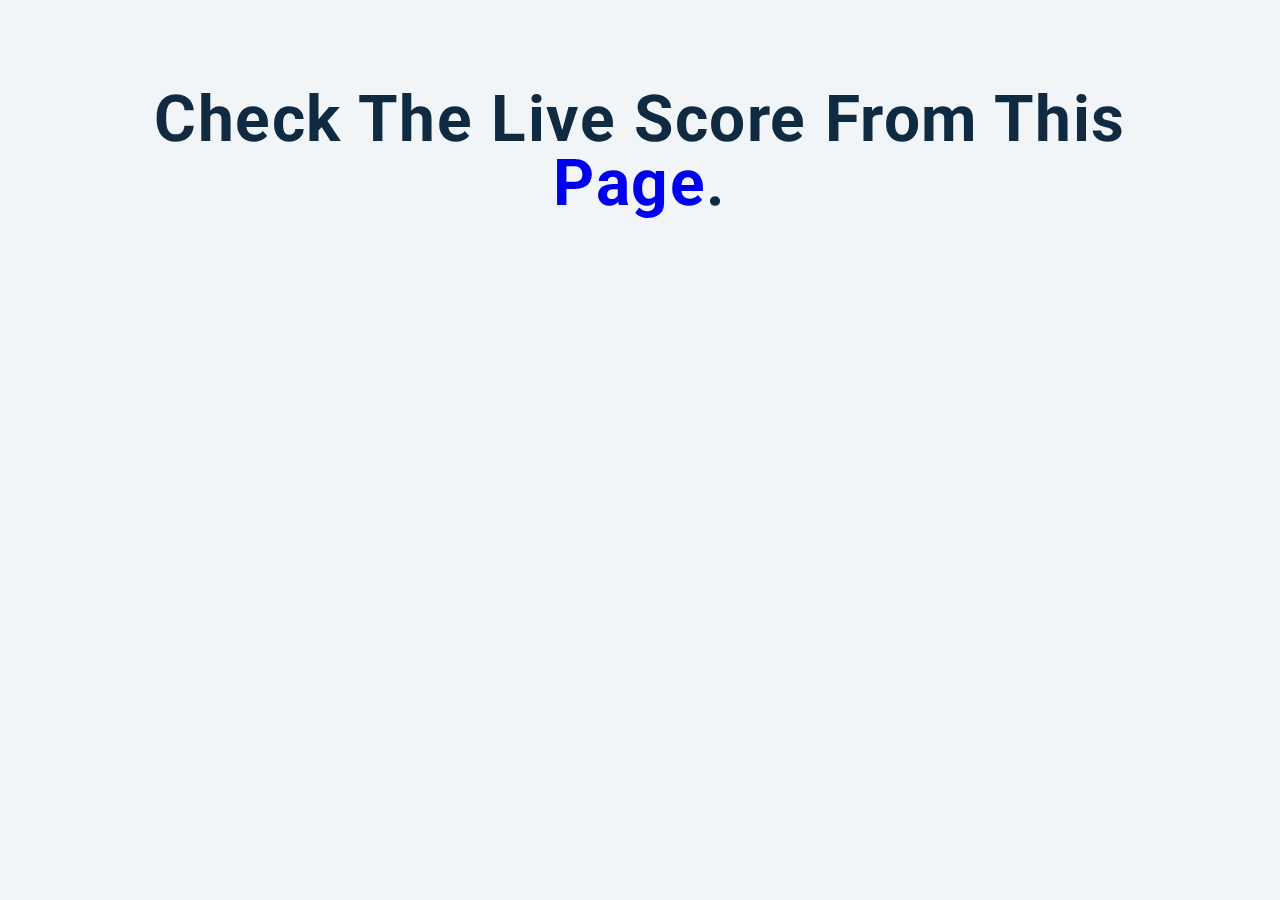
<file: index.html>
<!DOCTYPE html>
<html>
	<head>
		<meta charset="utf-8">
		<meta http-equiv="X-UA-Compatible" content="IE=edge">
		<meta name="viewport" content="width=device-width, initial-scale=1">
		<link rel="stylesheet" href="styles.css">
		<title>
			Cricket Scorer
		</title>
	</head>
	<body>
		<br>
		<center><h1 style="margin: 5%;">
			Check the live score from this <a href="live.html">page</a>.
		</h1></center>
	</body>
</html>
</file>
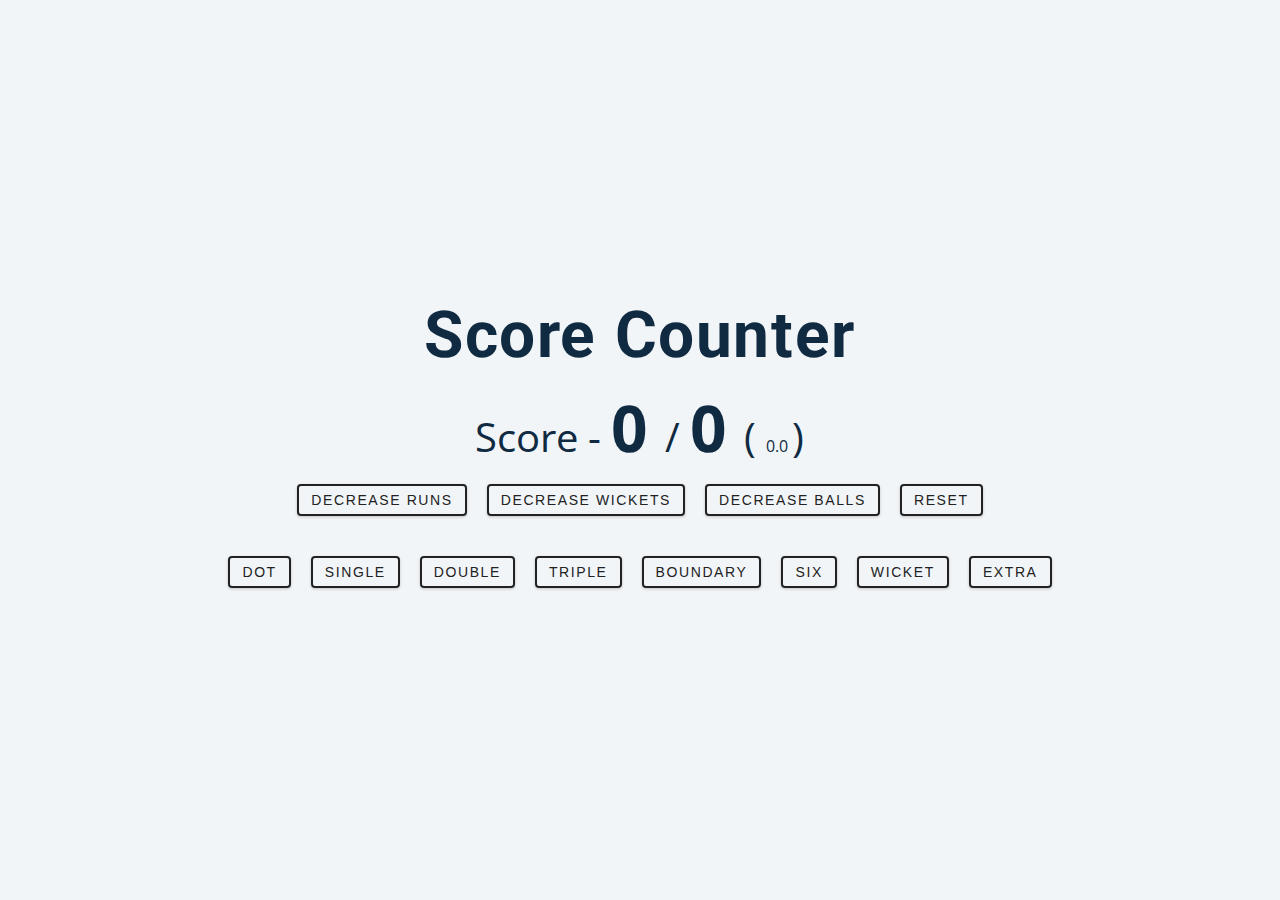
<file: counter.html>
<!DOCTYPE html>
<html lang="en">
	<head>
		<meta charset="utf-8">
		<meta http-equiv="X-UA-Compatible" content="IE=edge">
		<meta name="viewport" content="width=device-width, initial-scale=1.0">
		<title>
			Score Counter
		</title>
		<link rel="stylesheet" href="styles.css">
	</head>
	<body>
		<main><div class="container">
	        <h1>
	        	Score Counter
	        </h1>
	        <span class="placeholderTitles">
	        	Score - 
	        </span>
	        <span id="valueScore">
	        	0
	    	</span>
	    	<span class="placeholderTitles">
	    		/
	    	</span>
	    	<span id="valueWicket">
	    		0
	    	</span>
	    	<span class="placeholderTitles">
	    		(
	    	</span>
	    	<span id="valueOvers">
	    		0.0
	    	</span>
	    	<span class="placeholderTitles">
	    		)
	    	</span>
	    	<br>
	        <div class="button-container">
	        	<button class="btn decrease">
	        		Decrease Runs
	        	</button>
	        	<button class="btn minusOut">
	        		Decrease Wickets
	        	</button>
	        	<button class="btn minusBall">
	        		Decrease Balls
	        	</button>
	        	<button class="btn reset">
	        		Reset
	        	</button>
	        	<br><br>
	        	<button class="btn dot">
	        		Dot
	        	</button>
	        	<button class="btn single">
	        		Single
	        	</button>
	        	<button class="btn double">
	        		Double
	        	</button>
	        	<button class="btn triple">
	        		Triple
	        	</button>
	        	<button class="btn boundary">
	        		Boundary
	        	</button>
	        	<button class="btn six">
	        		Six
	        	</button>
	        	<button class="btn wicket">
	        		Wicket
	        	</button>
	        	<button class="btn extra">
	        		Extra
	        	</button>
	        </div>
	        <span id="valueAlerts">
	    	</span>
    	</div></main>
		<script src="app.js"></script>
	</body>
</html>
</file>
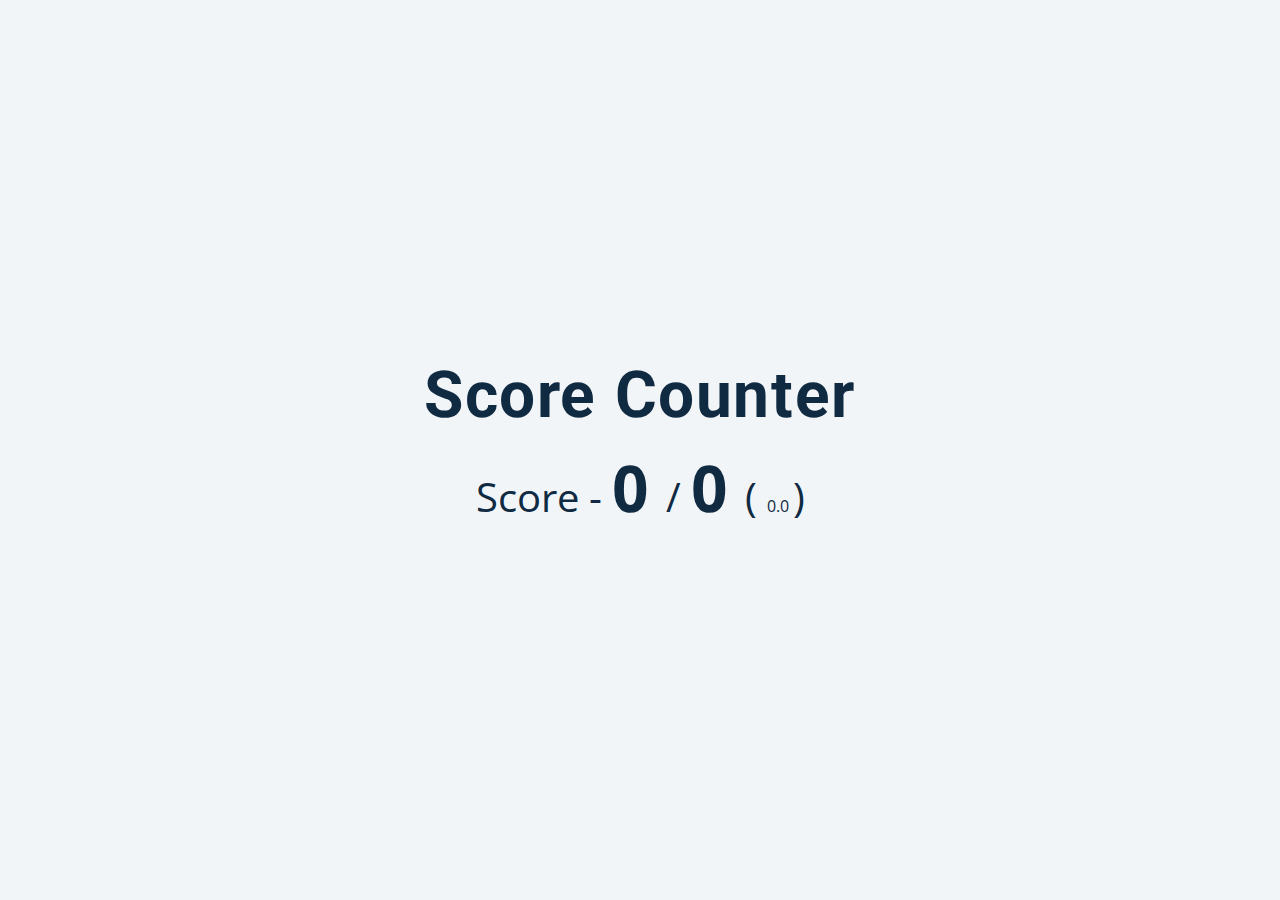
<file: live.html>
<!DOCTYPE html>
<html lang="en">
	<head>
		<meta charset="utf-8">
		<meta http-equiv="X-UA-Compatible" content="IE=edge">
		<meta name="viewport" content="width=device-width, initial-scale=1.0">
		<title>
			Live Score
		</title>
		<link rel="stylesheet" href="styles.css">
	</head>
	<body>
		<main><div class="container">
	        <h1>
	        	Score Counter
	        </h1>
	        <span class="placeholderTitles">
	        	Score - 
	        </span>
	        <span id="valueScore">
	        	0
	    	</span>
	    	<span class="placeholderTitles">
	    		/
	    	</span>
	    	<span id="valueWicket">
	    		0
	    	</span>
	    	<span class="placeholderTitles">
	    		(
	    	</span>
	    	<span id="valueOvers">
	    		0.0
	    	</span>
	    	<span class="placeholderTitles">
	    		)
	    	</span>
		</div></main>
		<script>
			function startLiveUpdate() {
				const valueScore=document.querySelector("#valueScore");
				const valueWicket=document.querySelector("#valueWicket");
				const valueOvers=document.querySelector("#valueOvers");
				setInterval(function() {
					fetch('fetch.php').then(function(response) {
						return response.json();
					}).then(function(data) {
						valueScore.textContent=data.score;
						valueWicket.textContent=data.wickets;
						valueOvers.textContent=data.overs;
					}).catch(function(error) {
						console.error(error);
					})
				}, 2000);
			}
			document.addEventListener('DOMContentLoaded', function(){
				startLiveUpdate();
			});
		</script>
	</body>
</html>
</file>
<file: styles.css>
@import url("https://fonts.googleapis.com/css?family=Open+Sans|Roboto:400,700&display=swap");
:root {
  --clr-primary-1: hsl(205, 86%, 17%);
  --clr-primary-2: hsl(205, 77%, 27%);
  --clr-primary-3: hsl(205, 72%, 37%);
  --clr-primary-4: hsl(205, 63%, 48%);
  --clr-primary-5: hsl(205, 78%, 60%);
  --clr-primary-6: hsl(205, 89%, 70%);
  --clr-primary-7: hsl(205, 90%, 76%);
  --clr-primary-8: hsl(205, 86%, 81%);
  --clr-primary-9: hsl(205, 90%, 88%);
  --clr-primary-10: hsl(205, 100%, 96%);
  --clr-grey-1: hsl(209, 61%, 16%);
  --clr-grey-2: hsl(211, 39%, 23%);
  --clr-grey-3: hsl(209, 34%, 30%);
  --clr-grey-4: hsl(209, 28%, 39%);
  --clr-grey-5: hsl(210, 22%, 49%);
  --clr-grey-6: hsl(209, 23%, 60%);
  --clr-grey-7: hsl(211, 27%, 70%);
  --clr-grey-8: hsl(210, 31%, 80%);
  --clr-grey-9: hsl(212, 33%, 89%);
  --clr-grey-10: hsl(210, 36%, 96%);
  --clr-white: #fff;
  --clr-red-dark: hsl(360, 67%, 44%);
  --clr-red-light: hsl(360, 71%, 66%);
  --clr-green-dark: hsl(125, 67%, 44%);
  --clr-green-light: hsl(125, 71%, 66%);
  --clr-black: #222;
  --ff-primary: "Roboto", sans-serif;
  --ff-secondary: "Open Sans", sans-serif;
  --transition: all 0.3s linear;
  --spacing: 0.1rem;
  --radius: 0.25rem;
  --light-shadow: 0 5px 15px rgba(0, 0, 0, 0.1);
  --dark-shadow: 0 5px 15px rgba(0, 0, 0, 0.2);
  --max-width: 1170px;
  --fixed-width: 620px;
}
*,
::after,
::before {
  margin: 0;
  padding: 0;
  box-sizing: border-box;
}
body {
  font-family: var(--ff-secondary);
  background: var(--clr-grey-10);
  color: var(--clr-grey-1);
  line-height: 1.5;
  font-size: 0.875rem;
}
ul {
  list-style-type: none;
}
a {
  text-decoration: none;
}
h1, h2, h3, h4 {
  letter-spacing: var(--spacing);
  text-transform: capitalize;
  line-height: 1.25;
  margin-bottom: 0.75rem;
  font-family: var(--ff-primary);
}
h1 {
  font-size: 3rem;
}
h2 {
  font-size: 2rem;
}
h3 {
  font-size: 1.25rem;
}
h4 {
  font-size: 0.875rem;
}
p {
  margin-bottom: 1.25rem;
  color: var(--clr-grey-5);
}
@media screen and (min-width: 800px) {
  h1 {
    font-size: 4rem;
  }
  h2 {
    font-size: 2.5rem;
  }
  h3 {
    font-size: 1.75rem;
  }
  h4 {
    font-size: 1rem;
  }
  body {
    font-size: 1rem;
  }
  h1,
  h2,
  h3,
  h4 {
    line-height: 1;
  }
}
.section {
  padding: 5rem 0;
}
.section-center {
  width: 90vw;
  margin: 0 auto;
  max-width: 1170px;
}
@media screen and (min-width: 992px) {
  .section-center {
    width: 95vw;
  }
}
main {
  min-height: 100vh;
  display: grid;
  place-items: center;
}
main {
  min-height: 100vh;
  display: grid;
  place-items: center;
}
.container {
  text-align: center;
}
#valueScore, #valueWicket, #valueAlerts {
  font-size: 4rem;
  font-weight: bold;
}
.placeholderTitles {
  font-size: 2.5rem;
}
.btn {
  text-transform: uppercase;
  background: transparent;
  color: var(--clr-black);
  padding: 0.375rem 0.75rem;
  letter-spacing: var(--spacing);
  display: inline-block;
  transition: var(--transition);
  font-size: 0.875rem;
  border: 2px solid var(--clr-black);
  cursor: pointer;
  box-shadow: 0 1px 3px rgba(0, 0, 0, 0.2);
  border-radius: var(--radius);
  margin: 0.5rem;
}
.btn:hover {
  color: var(--clr-white);
  background: var(--clr-black);
}
</file>
